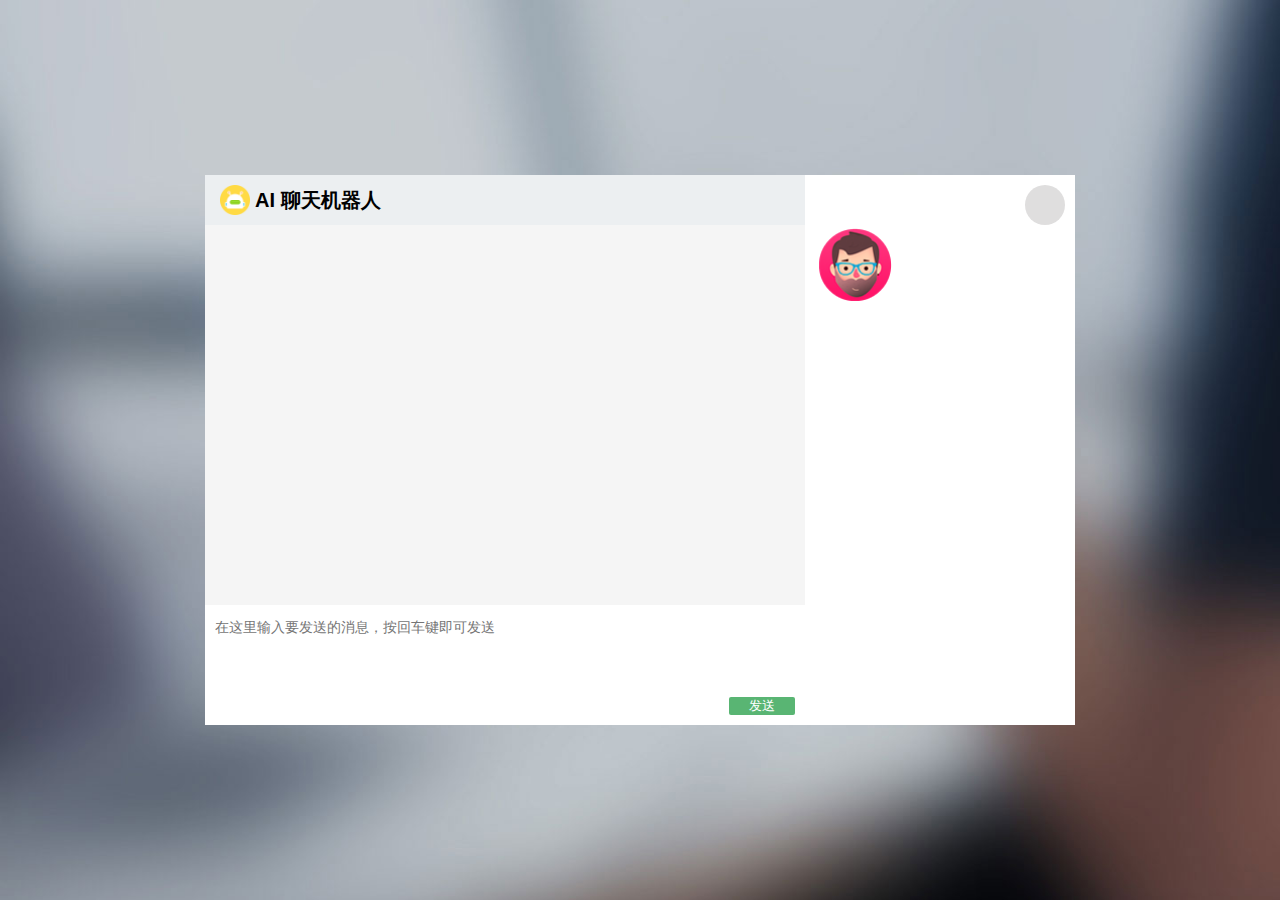
<file: index.html>
<!DOCTYPE html>
<html lang="en">

<head>
    <meta charset="UTF-8">
    <meta http-equiv="X-UA-Compatible" content="IE=edge">
    <meta name="viewport" content="width=device-width, initial-scale=1.0">
    <title>聊天机器人-聊天频道</title>
    <link rel="shortcut icon" href="./asset/favicon.ico" type="image/x-icon">

    <link rel="stylesheet" href="//at.alicdn.com/t/c/font_3983904_7weq7z4nxov.css">
    <link rel="stylesheet" href="./css/index.css">
</head>

<body>
    <div class="container">
        <div class="msg-container">
            <div class="top">
                <div class="title">AI 聊天机器人</div>
                <ul class="content"></ul>
            </div>
            <div class="bottom">
                <form class="msg-form form" action="" method="post">
                    <div class="form-item">
                        <input id="txtMsg" class="txt" type="text" placeholder="在这里输入要发送的消息，按回车键即可发送">
                    </div>
                    <div class="form-item button">
                        <button>发送</button>
                    </div>
                </form>
            </div>
        </div>
        <div class="info">
            <div class="user">
                <img src="asset/avatar.png" alt="">
                <div class="user-info">
                    <p id="nickname"></p>
                    <p id="loginId"></p>
                </div>
            </div>
            <i class="close  iconfont icon-cha"></i>
        </div>
    </div>

    <script src="./js/common.js"></script>
    <script src="./js/api.js"></script>
    <script src="./js/index.js"></script>


</body>

</html>
</file>
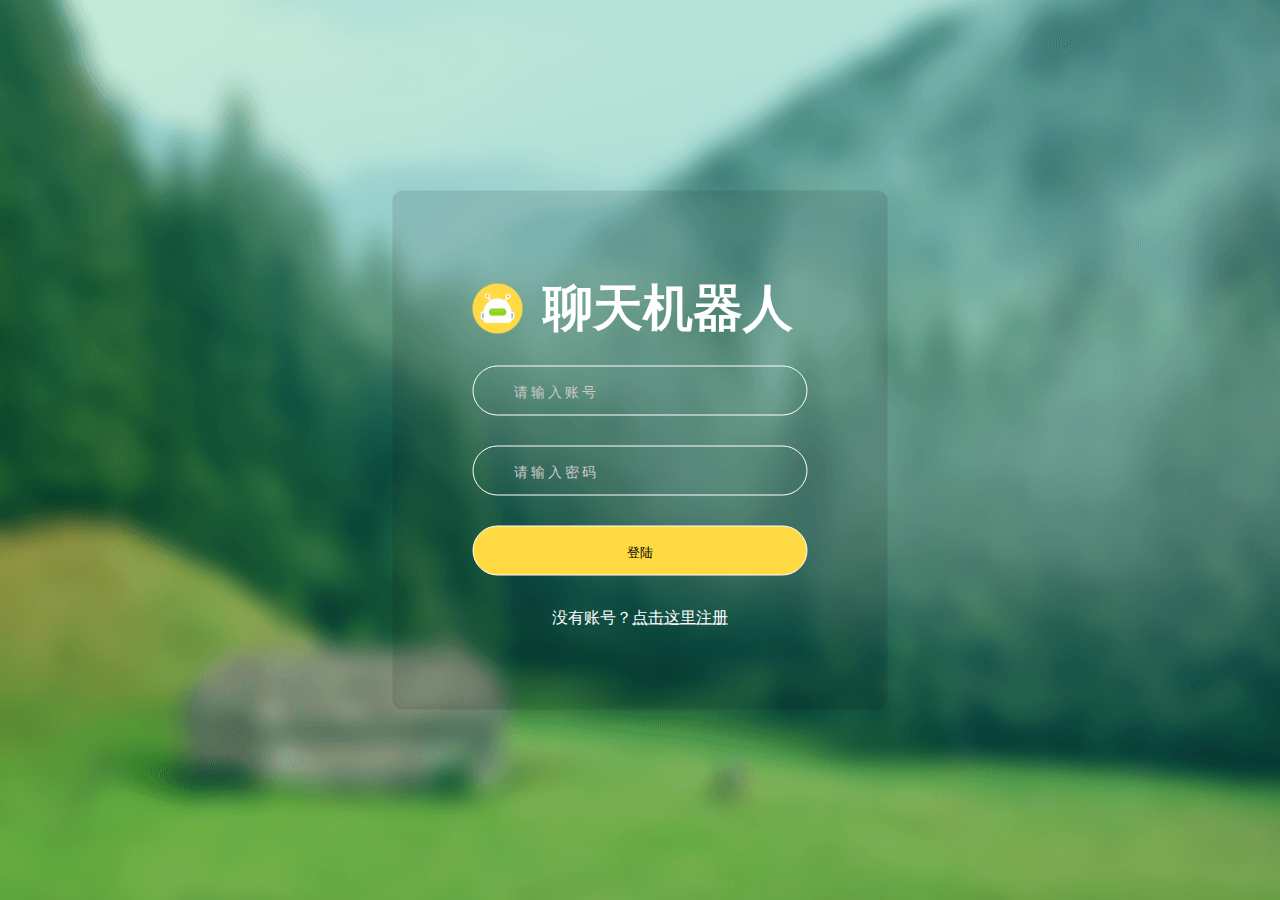
<file: login.html>
<!DOCTYPE html>
<html lang="en">

<head>
    <meta charset="UTF-8">
    <meta http-equiv="X-UA-Compatible" content="IE=edge">
    <meta name="viewport" content="width=device-width, initial-scale=1.0">
    <title>聊天机器人-用户登陆</title>
    <link rel="shortcut icon" href="./asset/favicon.ico" type="image/x-icon">

    <link rel="stylesheet" href="//at.alicdn.com/t/c/font_3983904_e0zk0zmcxdo.css">
    <link rel="stylesheet" href="./css/login.css">
</head>

<body>
    <div class="container">

        <h1 class="title">聊天机器人</h1>
        <form class="form" action="" method="post">
            <div class="form-item">
                <i class="iconfont icon-user"></i>
                <input type="text" class="txt" placeholder="请输入账号" id="txtLoginId" name="loginId">
                <p class="error-msg"></p>
            </div>
            <div class="form-item">
                <i class="iconfont icon-yuechi"></i>
                <input type="password" class="txt" placeholder="请输入密码" id="txtloginPwd" name="loginPwd">
                <p class="error-msg"></p>
            </div>

            <div class="form-item button">
                <button>登陆</button>
            </div>
        </form>
        <p class="info">没有账号？<a href="reg.html">点击这里注册</a></p>

    </div>
    <script src="./js/common.js"></script>
    <script src="./js/api.js"></script>
    <script src="./js/user.js"></script>
    <script src="./js/login.js"></script>
</body>

</html>
</file>
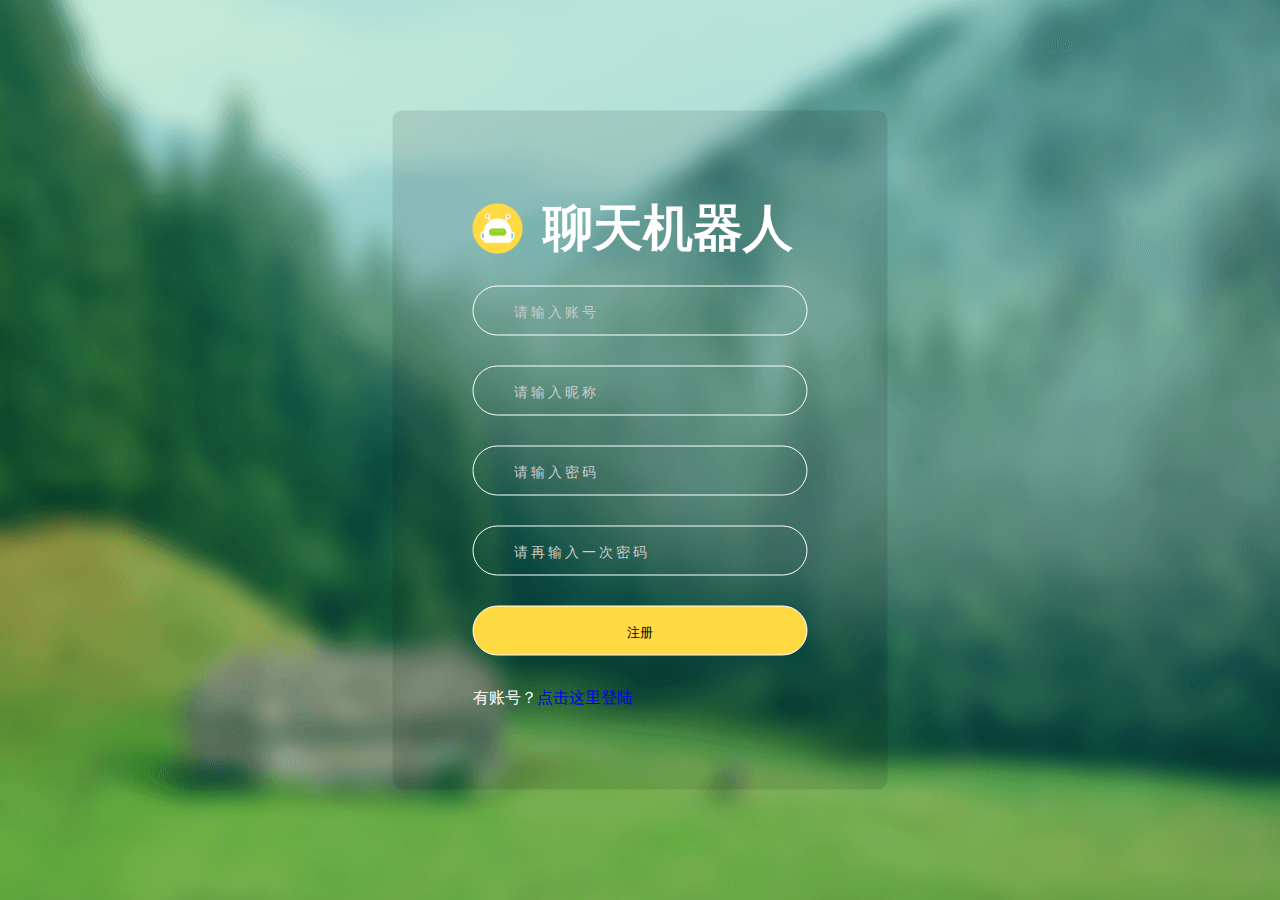
<file: reg.html>
<!DOCTYPE html>
<html lang="en">

<head>
    <meta charset="UTF-8">
    <meta http-equiv="X-UA-Compatible" content="IE=edge">
    <meta name="viewport" content="width=device-width, initial-scale=1.0">
    <title>聊天机器人-用户注册</title>
    <link rel="shortcut icon" href="./asset/favicon.ico" type="image/x-icon">

    <link rel="stylesheet" href="//at.alicdn.com/t/c/font_3983904_e0zk0zmcxdo.css">
    <link rel="stylesheet" href="./css/reg.css">
</head>

<body>
    <div class="container">

        <h1 class="title">聊天机器人</h1>
        <form class="form" action="" method="post">
            <div class="form-item">
                <i class="iconfont icon-user"></i>
                <input type="text" class="txt" placeholder="请输入账号" id="txtLoginId" name="loginId">
                <p class="error-msg"></p>
            </div>
            <div class="form-item">
                <i class="iconfont icon-user"></i>
                <input type="text" class="txt" placeholder="请输入昵称" id="txtNickname" name="nickname">
                <p class="error-msg"></p>
            </div>
            <div class="form-item">
                <i class="iconfont icon-yuechi"></i>
                <input type="password" class="txt" placeholder="请输入密码" autocomplete="new-password" id="txtloginPwd"
                    name="loginPwd">
                <p class="error-msg"></p>
            </div>
            <div class="form-item">
                <i class="iconfont icon-yuechi"></i>
                <input type="password" class="txt" placeholder="请再输入一次密码" autocomplete="new-password"
                    id="txtloginPwdConfirm">
                <p class="error-msg"></p>
            </div>

            <div class="form-item button">
                <button>注册</button>
            </div>
        </form>
        <p>有账号？<a href="login.html">点击这里登陆</a></p>

    </div>
    <script src="./js/common.js"></script>
    <script src="./js/api.js"></script>
    <script src="./js/user.js"></script>
    <script src="./js/reg.js"></script>
</body>

</html>
</file>
<file: css/index.css>
@import url(./reset.css);

/* 1. 宽高看，缩小和放大 */
body {
    background: url(../asset/bg2.jpg) no-repeat;
    background-size: 100% 100vh;
}

/* 2. 宽高看：宽或高固定 */
.container {
    width: 870px;
    background: #ccc;
    position: fixed;
    top: 50%;
    left: 50%;
    transform: translate(-50%, -50%);
    background: #fff;
    color: #888;
}

/* .container > * {
    outline: 1px dashed #000;
} */



/* 3. 2个排序的元素，1侧固定，另一侧自动拉伸*/
.container {
    display: flex;
}

.msg-container {
    width: 600px;
    /* background: #ccc; */
}

.info {
    flex: 1 1 auto;
}


/* 4. 2个上下排序元素 */
.msg-container .top {
    height: 430px;
}

.msg-container .bottom {
    height: 120px;
    background-color: #fff;
}

/* 5. 2个元素上下排列 */
/* .msg-container .top > * {
    outline: 1px solid #0ff;
} */

/* 6. 定高中2个元素：如何划分？一个高固定 */
.msg-container .top {
    display: flex;
    flex-direction: column;
}

.msg-container .top .title {
    height: 50px;
    background: #eceff1;
    color: #000;
    font-weight: bold;
    font-size: 20px;
    padding-left: 50px;
    line-height: 50px;
    position: relative;
}

.msg-container .top .title::before {
    content: '';
    background: url(../asset/robot.png);
    background-size: 100% 100%;
    display: block;
    width: 30px;
    height: 30px;
    position: absolute;
    left: 15px;
    top: 50%;
    transform: translateY(-50%);
}

.msg-container .top .content {
    flex: 1 1 auto;
    background-color: #f5f5f5;
    overflow: auto;
    padding: 20px;
    scroll-behavior: smooth;
}

.item .time {
    color: #ccc;
    font-size: 12px;
    text-align: left;
}

.item .msg {
    color: #000;
    font-size: 12px;
    display: flex;
    flex-direction: column;

}

.item .msg p {
    max-width: 400px;
    word-break: break-all;
}

.item img {
    width: 40px;
    height: 40px;
    object-fit: cover;
    margin: 0 15px;
    border-radius: 50%;
}

.item.right {
    flex-direction: row-reverse;
}

.item.right .time {
    text-align: right;
}

.item.right p {
    background-color: #98e855;
}

.item.right .msg {
    align-items: flex-end;

}

.item {
    display: flex;
    flex-direction: row;
}

.item p {
    background: #fff;
    padding: 10px;
    border-radius: 10px;
    border: 1px solid #d8d8d8;
    position: relative;
    box-shadow: 0 0 2px rgba(0, 0, 0, 0.2);
    z-index: 11;
}

.item p::after {
    position: absolute;
    content: '';
    left: -6px;
    top: 10px;
    width: 10px;
    height: 10px;
    background-color: #fff;
    border: 1px solid #d8d8d8;
    border-top: none;
    border-right: none;
    transform: rotateZ(45deg);
    z-index: -1;
}

.item.right p::after {
    right: -7px;
    left: auto;
    border: 1px solid #d8d8d8;
    border-left: none;
    border-bottom: none;
    background-color: #98e855;
}


.bottom {
    padding: 10px;

}

/* 上下布局，下方要放在底部 */
.form {
    display: flex;
    flex-direction: column;
    height: 100%;
}

/* .form > * {
    outline: 1px dashed #000;
} */
.form .txt {
    width: 100%;
    border: none;
    outline: none;
    font-size: 14px;
}

.form .form-item.button {
    text-align: right;
    flex: 1 1 auto;
    display: flex;
    align-items: flex-end;
    justify-content: flex-end;
}

.form .form-item.button button {
    background: #59b573;
    padding: 0 20px;
    border-radius: 2px;
    color: #fff;
    cursor: pointer;
    outline: none;
    border: none;
}


.form .form-item.button button:hover {
    background: #7fc292;
}


.user img {
    width: 80px;
    height: 80px;
    object-fit: cover;

}

.user {
    margin-top: 50px;
    margin-left: 10px;
    display: flex;
}



.info {
    position: relative;
}

.user-info {
    display: flex;
    flex-direction: column;
    justify-content: center;
}

.user-info #loginId {
    font-size: 12px;
}

.user-info #nickname {
    font-weight: bold;
}


.info .iconfont {
    position: absolute;
    right: 10px;
    top: 10px;
    color: #a1a0a0;
    width: 40px;
    height: 40px;
    text-align: center;
    line-height: 40px;
    cursor: pointer;
    font-weight: bold;
    border-radius: 50%;
    background-color: #dfdede;
}

.info .iconfont:hover {
    background-color: #bdbbbb;
}
</file>
<file: css/login.css>
@import url(./reset.css);

/* 1. 大>内（上下/左右） */

/* body */
body {
    /* 背景 */
    background: url(../asset/bg1.png) no-repeat;
    /* w/h */
    width: 100%;
    height: 100vh;
    background-position: center center;
}

/* 1级 */
.container {
    width: 495px;
    position: absolute;
    top: 50%;
    left: 50%;
    transform: translate(-50%, -50%);
    background: rgba(0, 0, 0, 0.1);
    border-radius: 10px;
    padding: 80px;
}


/* 调试内部 */
/* .container > * {
    outline: 1px dashed;
} */

/* title */
.title {
    background: url(../asset/robot.png) no-repeat 0 center;
    background-size: 50px 50px;
    padding-left: 70px;
    font-size: 50px;
    margin-bottom: 20px;
    color: #fff;
}

/* form */
.form {
    margin-bottom: 30px;
}

.form .form-item {
    border: 1px solid #fff;
    border-radius: 30px;
    margin-bottom: 30px;
    padding-left: 30px;
    height: 50px;
    line-height: 50px;
    position: relative;
}

.form .form-item p.error-msg {

    color: #ffda44;
    font-size: 12px;
    line-height: 14px;
}



.form-item .iconfont {
    position: absolute;
    font-size: 24px;
    top: 0;
    left: 10px;
}

.form-item .iconfont.icon-yuechi {
    transform: rotate(273deg);
}

.form .form-item .txt {
    width: 100%;
    height: 50px;
    font-size: 14px;
    padding: 0 30px 0 10px;
    background-color: transparent !important;
    border: none;
    outline: none;
    color: #fff;
    letter-spacing: 3px;
    border-left: none;
    border-radius: 30px;
    display: block;
}

.txt::placeholder {
    color: #ccc;
    background-color: transparent;
}

.form-item.button {
    background-color: #ffda43;
    text-align: center;
    cursor: pointer;
    padding: 0;
}

.form-item.button button {
    outline: none;
    border: none;
    background-color: transparent;
    cursor: pointer;
    width: 100%;
    height: 100%;
}

.form-item.button:hover {
    background-color: #f8e288;
}

.container p.info {
    text-align: center;
    color: #fff;
}

.container p.info a {
    color: inherit;
    text-decoration: underline;
}
</file>
<file: css/reg.css>
@import url(./reset.css);

/* 1. 大>内（上下/左右） */

/* body */
body {
    /* 背景 */
    background: url(../asset/bg1.png) no-repeat;
    /* w/h */
    width: 100%;
    height: 100vh;
    background-position: center center;
}

/* 1级 */
.container {
    width: 495px;
    position: absolute;
    top: 50%;
    left: 50%;
    transform: translate(-50%, -50%);
    background: rgba(0, 0, 0, 0.1);
    border-radius: 10px;
    padding: 80px;
}


/* 调试内部 */
/* .container > * {
    outline: 1px dashed;
} */

/* title */
.title {
    background: url(../asset/robot.png) no-repeat 0 center;
    background-size: 50px 50px;
    padding-left: 70px;
    font-size: 50px;
    margin-bottom: 20px;
    color: #fff;
}

/* form */
.form {
    margin-bottom: 30px;
}

.form .form-item {
    border: 1px solid #fff;
    border-radius: 30px;
    margin-bottom: 30px;
    padding-left: 30px;
    height: 50px;
    line-height: 50px;
    position: relative;
}

.form .form-item p.error-msg {

    color: #ffda44;
    font-size: 12px;
    line-height: 14px;
}



.form-item .iconfont {
    position: absolute;
    font-size: 24px;
    top: 0;
    left: 10px;
}

.form-item .iconfont.icon-yuechi {
    transform: rotate(273deg);
}

.form .form-item .txt {
    width: 100%;
    height: 50px;
    font-size: 14px;
    padding: 0 30px 0 10px;
    background-color: transparent !important;
    border: none;
    outline: none;
    color: #fff;
    letter-spacing: 3px;
    border-left: none;
    border-radius: 30px;
    display: block;
}

.txt::placeholder {
    color: #ccc;
    background-color: transparent;
}

.form-item.button {
    background-color: #ffda43;
    text-align: center;
    cursor: pointer;
    padding: 0;
}

.form-item.button button {
    outline: none;
    border: none;
    background-color: transparent;
    cursor: pointer;
    width: 100%;
    height: 100%;
}

.form-item.button:hover {
    background-color: #f8e288;
}

.container p.info {
    text-align: center;
    color: #fff;
}

.container p.info a {
    color: inherit;
    text-decoration: underline;
}
</file>
